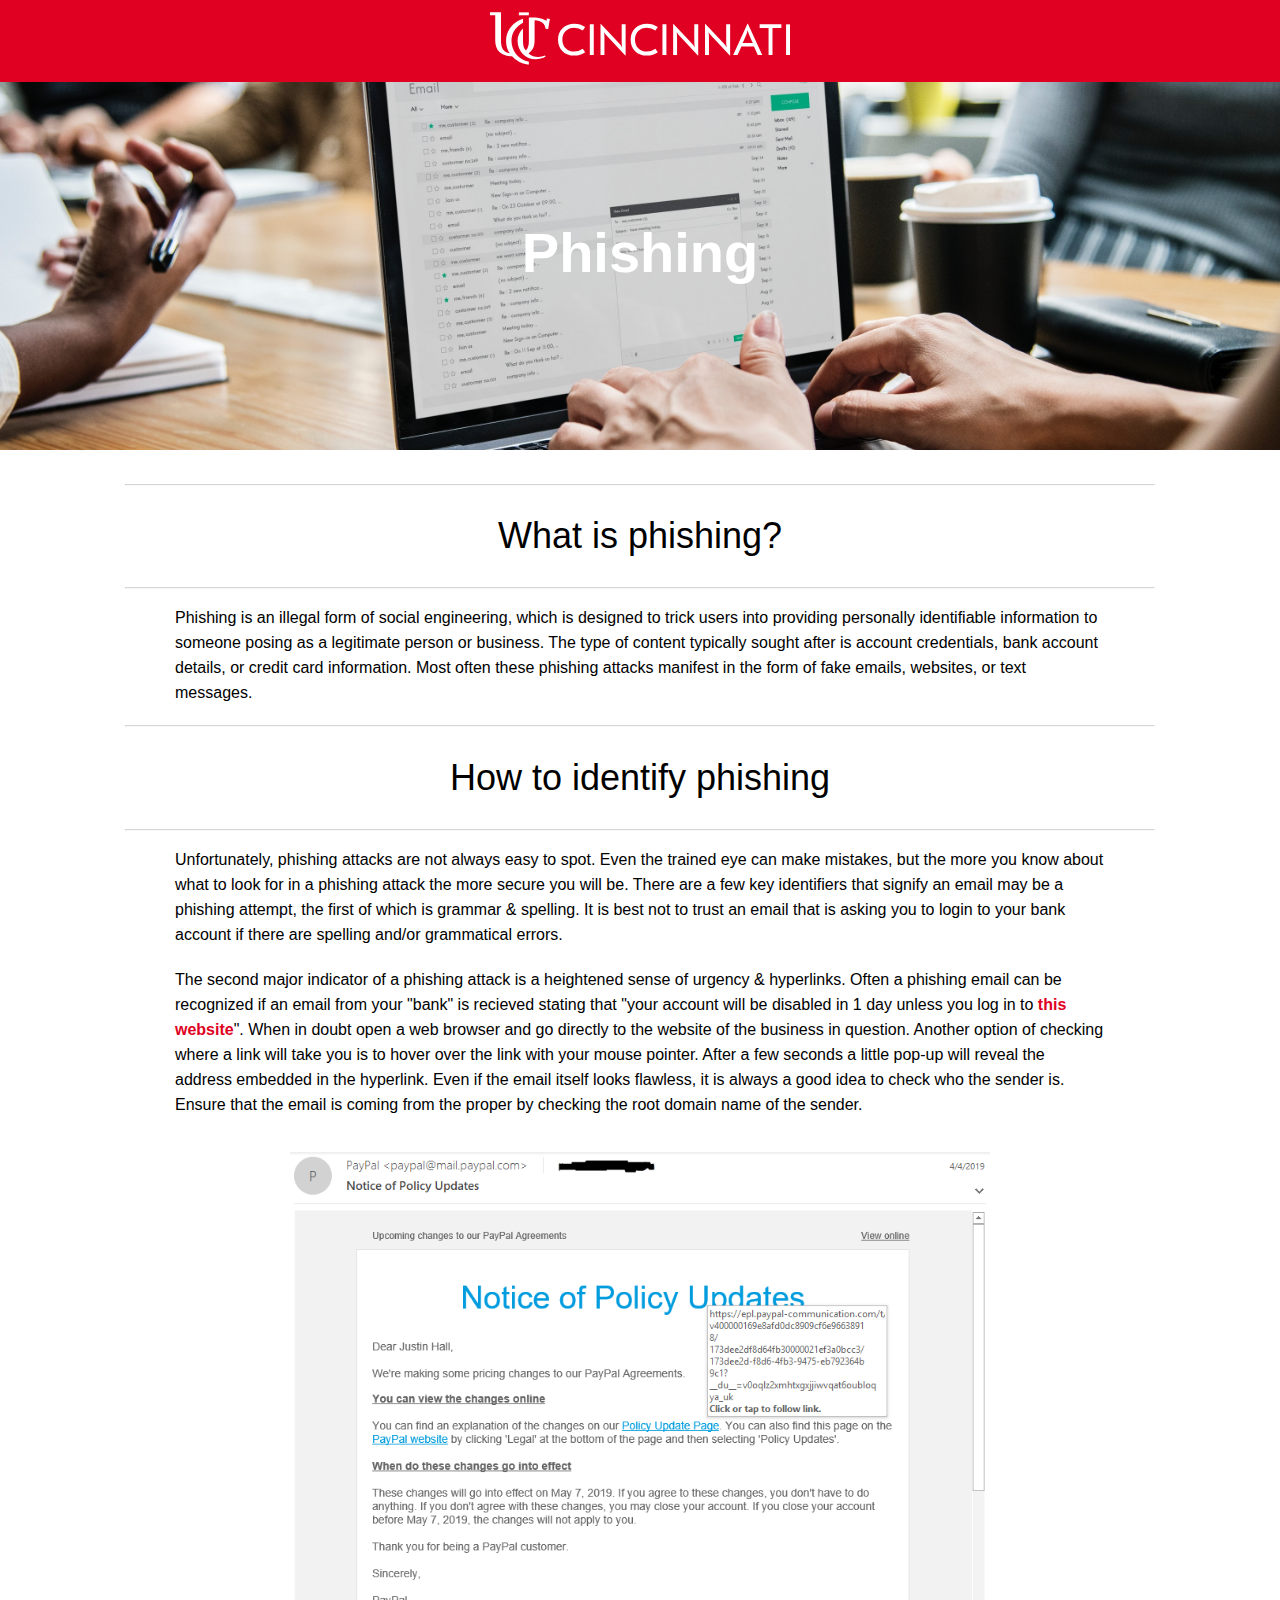
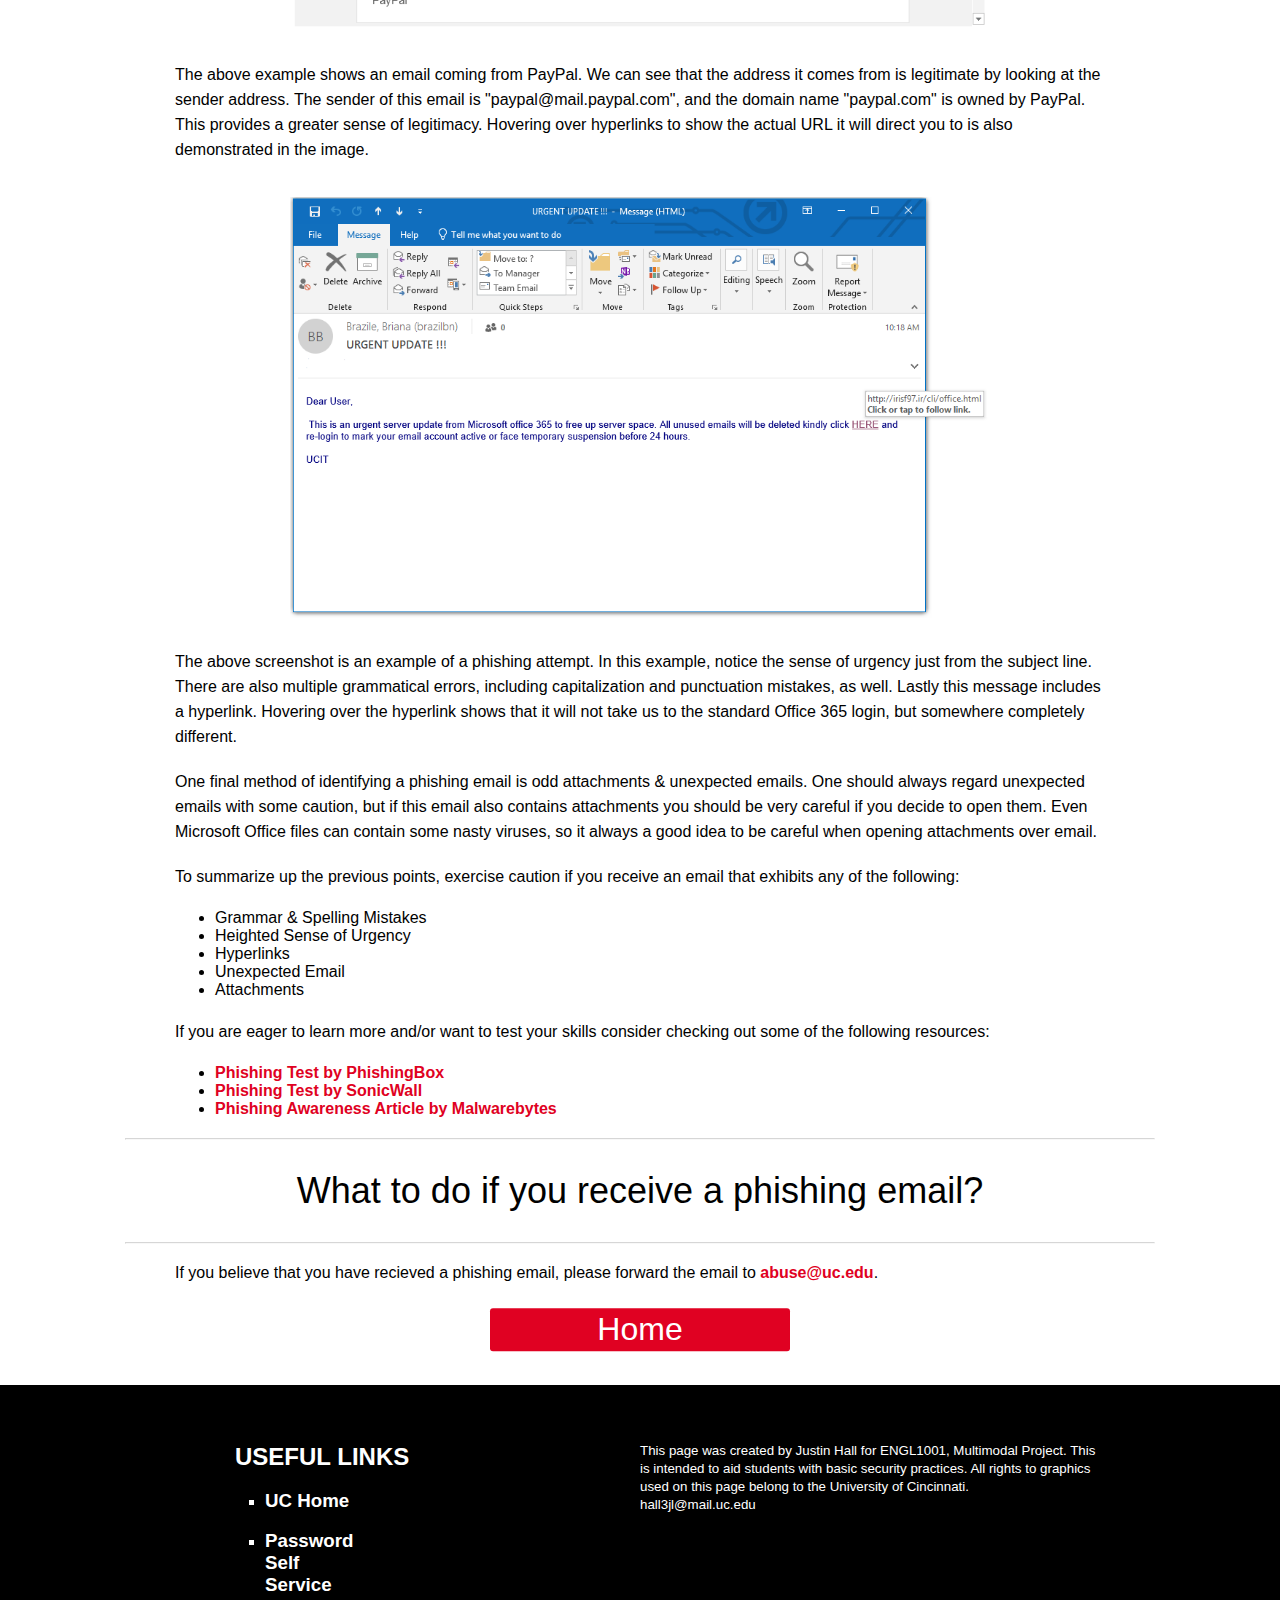
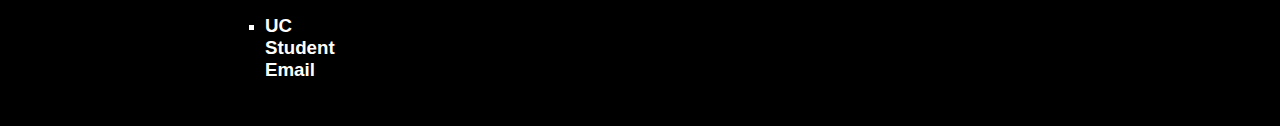
<file: phishing/index.html>
<!DOCTYPE html>
<html lang="en">
<head>
  <meta name="viewport" content="width=device-width, initial-scale=1">
  <title>UC Security Tips - Phishing</title>
  <link rel="stylesheet" href="../css/style.css">
  <link rel="icon" type="image/ico" href="../images/favicon.ico">
  <meta charset="UTF-8">
  <link href="https://fonts.googleapis.com/css?family=Bungee|PT+Sans" rel="stylesheet">
</head>
<body>
  <div class="halfbg" id="halfbgphishing">
    <nav>
      <ul class="nav">
        <li><a href="https://uc.edu"><img src="../images/uc-web-logo-white.svg" alt="University of Cincinnati Logo"></a></li>
      </ul>
    </nav>
    <div id="header2">
      <h1> Phishing </h1>
    </div>
  </div>

  <div class="content guide-content">
    <div class="wrapper2">
      <hr>
      <h2> What is phishing? </h2>
      <hr>
    </div>
      <div class="wrapper">
        <p>Phishing is an illegal form of social engineering, which is designed to trick users into providing personally identifiable information to someone posing as a legitimate person or business. The type of content typically sought after is account credentials, bank account details, or credit card information.  Most often these phishing attacks manifest in the form of fake emails, websites, or text messages.</p>
      </div>
    <div class="wrapper2">
      <hr>
      <h2> How to identify phishing </h2>
      <hr>
    </div>
      <div class="wrapper">
        <p>Unfortunately, phishing attacks are not always easy to spot. Even the trained eye can make mistakes, but the more you know about what to look for in a phishing attack the more secure you will be. There are a few key identifiers that signify an email may be a phishing attempt, the first of which is grammar & spelling. It is best not to trust an email that is asking you to login to your bank account if there are spelling and/or grammatical errors.</p>
        <p>The second major indicator of a phishing attack is a heightened sense of urgency & hyperlinks. Often a phishing email can be recognized if an email from your "bank" is recieved stating that "your account will be disabled in 1 day unless you log in to <a href="#">this website</a>". When in doubt open a web browser and go directly to the website of the business in question. Another option of checking where a link will take you is to hover over the link with your mouse pointer. After a few seconds a little pop-up will reveal the address embedded in the hyperlink. Even if the email itself looks flawless, it is always a good idea to check who the sender is. Ensure that the email is coming from the proper by checking the root domain name of the sender.</p>
        <img src="..\images\legit-paypal.PNG" alt="Legitimate Paypal Email">
        <p>The above example shows an email coming from PayPal. We can see that the address it comes from is legitimate by looking at the sender address. The sender of this email is "paypal@mail.paypal.com", and the domain name "paypal.com" is owned by PayPal. This provides a greater sense of legitimacy. Hovering over hyperlinks to show the actual URL it will direct you to is also demonstrated in the image.</p>
        <img src="..\images\fake-office365.PNG" alt="Common Phishing Example">
        <p>The above screenshot is an example of a phishing attempt. In this example, notice the sense of urgency just from the subject line. There are also multiple grammatical errors, including capitalization and punctuation mistakes, as well. Lastly this message includes a hyperlink. Hovering over the hyperlink shows that it will not take us to the standard Office 365 login, but somewhere completely different.</p>
        <p>One final method of identifying a phishing email is odd attachments & unexpected emails. One should always regard unexpected emails with some caution, but if this email also contains attachments you should be very careful if you decide to open them. Even Microsoft Office files can contain some nasty viruses, so it always a good idea to be careful when opening attachments over email.</p>
        <p>To summarize up the previous points, exercise caution if you receive an email that exhibits any of the following:
            <ul>
                <li>Grammar & Spelling Mistakes</li>
                <li>Heighted Sense of Urgency</li>
                <li>Hyperlinks</li>
                <li>Unexpected Email</li>
                <li>Attachments</li>
            </ul>
        </p>
        <p>If you are eager to learn more and/or want to test your skills consider checking out some of the following resources:
            <ul>
                <li><a href="https://www.phishingbox.com/phishing-test" target="_blank">Phishing Test by PhishingBox</a></li>
                <li><a href="https://www.sonicwall.com/phishing-iq-test-landing/" target="_blank">Phishing Test by SonicWall</a></li>
                <li><a href="https://www.malwarebytes.com/phishing/" target="_blank">Phishing Awareness Article by Malwarebytes</a></li>
            </ul>
        </p>
      </div>
    <div class="wrapper2">
      <hr>
      <h2> What to do if you receive a phishing email? </h2>
      <hr>
    </div>
      <div class="wrapper">
        <p>If you believe that you have recieved a phishing email, please forward the email to <a href="mailto:abuse@uc.edu">abuse@uc.edu</a>.</p>
      </div>

      <div id="home-button" class="buttons">
        <a href="..\index.html"><button>Home</button></a>
      </div>
    </div>

    <footer>
      <div class="wrapper">
        <div class="links">
          <ul>
            <li id="uselink"><h4>Useful Links</h4></li>
            <li><h3><a href="https://uc.edu">UC Home</a></h3></li>
            <li><h3><a href="https://uc.edu/pss">Password Self Service</a></h3></li>
            <li><h3><a href="https://mail.uc.edu">UC Student Email</a></h3></li>
          </ul>
        </div>
        <div id="disclaimer">
            <small>This page was created by Justin Hall for ENGL1001, Multimodal Project. This is intended to aid students with basic security practices. All rights to graphics used on this page belong to the University of Cincinnati.<br> <a href="mailto:hall3jl@mail.uc.edu">hall3jl@mail.uc.edu</a> </small>
        </div>
        <div class="clear"></div>
      </div>
    </footer>
  </body>
</html>
</file>
<file: css/style.css>
body, html {
    height: 100%;
    margin: 0;
    font-family: 'Open Sans', sans-serif;
    color: #000000;
    background-color: #ffffff;
}

* { box-sizing: border-box; }

.clear {
    clear: both;
}

.wrapper {
  margin: 0 auto;
  padding: 0 35px;
  width: 1000px;
}

.wrapper2 {
  margin: 0 auto;
  padding: 0 35px;
  width: 1100px;
}

#bg {
    background-image: url("../images/UC_SigmaSigma.jpg");
    height: 100%;
    background-position: center;
    background-repeat: no-repeat;
    background-size: cover;
    position: relative;
}

.mobilenav {
  display: none;
}

.nav{
    list-style:none;
    margin:0;
    padding:0;
    text-align: center;
    background-color: #E00122;
    margin-bottom: 0px ;
    font-family: 'Open Sans', sans-serif;
    font-size: 115% ;
    font-weight:  400;
    color: #ffffff;
}

.nav img{
  height: 57px;
  width: 300px;
}

.nav li{
    display:inline;
}
.nav a{
    display:inline-block;
    padding:10px;
    text-decoration: none ;
    color: #ffffff;
}

.nav a:hover {
    background-color: #940116;
}

#start-button {
    text-align: center;
    margin: 0 auto ;
    line-height: normal;
    position: absolute;
    top: 85%;
    left: 50%;
    transform: translate(-50%, -50%);
    color: #fff;
}

#start-button a{
  text-decoration: none;
}

#start-button a:hover{
  text-decoration: none;
}

#home-button button{
  margin: 25px auto;
  position: absolute;
  left: 50%;
  transform: translate(-50%, -50%);
}

.buttons button {
    background-color: rgb(224, 1, 34) !important;
    color: #fff !important;
    font-family: 'Roboto', sans-serif !important;
    font-size: 200% !important;
    padding: 0.1em 3em !important;
    border: none !important;
    border-radius: 3px !important;
}

.buttons button:hover {
    background-color: #ad011a !important;
    cursor: pointer !important;
}

h1 {
    font-family: 'Roboto', sans-serif;
    font-size: 350% ;
    text-align: center;
}

h2 {
    font-size: 225% ;
    font-family: 'Roboto', sans-serif;
}

h4 {
    font-size: 24px;
    font-weight: bold;
    text-transform: uppercase;
    margin-bottom: 10px;
}

h5 {
  line-height: 10px;
  display: inline;
}

p {
  line-height: 20px;
  margin-bottom: 20px;
}

#header {
  text-align: center ;
  margin: 0 auto ;
  line-height: normal;
  position: absolute;
  top: 50%;
  left: 50%;
  transform: translate(-50%, -50%);
  color: #fff;
}

.header2 {
  text-align: center;
}

.content {
  background-color: #fff;
  padding-top: 2%;
}

.content h2 {
  text-align: center;
  font-weight: 400;
}

.content h3 {
  text-align: center;
}

.content h4 {
  text-align: center;
  color: #fff;
}

.content hr {
  opacity: 0.4;
}

.content p{
  line-height: 25px;
}

.content button {
    width: 300px;
    float: left;
    margin: 5px;
    text-align: center;
    background-color: #515151;
    padding: 5% 0;
    border: none;
}

.content button:hover {
  background-color: #303030;
  cursor: pointer;
}

.content img {
  padding: 15px 0px;
  height: 175px;
  max-width: 250px;
}

.content a:link {
  color: #E00122 !important;
  font-weight: bold;
  text-decoration: none;
}

.content a:visited {
  color: #E00122 !important;
}

.content a:hover {
  text-decoration: underline;
}

#passwords {
  background-image: url("../images/security-full.jpg");
  background-position: center;
  background-repeat: no-repeat;
  background-size: cover;

  height: auto;
  width: 450px;
  margin: 10px 7.5px;
}

#phishing {
  background-image: url("../images/email.jpg");
  background-position: center;
  background-repeat: no-repeat;

  height: auto;
  width: 450px;
  margin: 10px 7.5px;
}

footer {
  background-color: #000;
  padding: 10px 0;
}

#disclaimer {
  width: 50%;
  margin-top: 46px;
  padding: 0px;
  color: #fff;
  float: left;
}

#disclaimer a {
  text-decoration: none;
  color: #fff;
}

#disclaimer a:hover {
  text-decoration: underline;
}

.links {
  width: 50%;
  float: left;
}

.links h3 {
  text-align: left;
}

.links ul{
  list-style-type: square;
  width: 200px;
  float: left;
  margin-left: 20px;
}

#uselink {
  width: 200px;
  margin-left: 0px;
  list-style-type: none;
  color: white;
}

.links ul li{
  margin: 0 30px;
  color: #fff;
}

.links a:link {
  text-decoration: none;
  color: #fff;
}

.links a:visited {
  text-decoration: none;
  color: #fff;
}

.links a:hover {
  text-decoration: underline;
  color: #fff;
}

.halfbg {
  background-position: center;
  height: 50%;
  width: auto;
  background-size: cover;
  background-repeat: no-repeat;
}

#halfbgpasswords {
  background-image: url("../images/security-full.jpg");
  background-position: 50% 35%;
}

#halfbgphishing {
  background-image: url("../images/email-full.jpg");
  background-position: 50% 35%;
}

.guide-content {
  margin-bottom: 100px;
}

.guide-content a{
  color: #E00122 !important;
  font-weight: bold;
}

.guide-content img {
  display: block;
  margin: 0 auto;
  height: auto;
  width: 100%;
  max-width: 700px;
}

#header2 {
        text-align: center ;
        margin: 0 auto ;
        line-height: normal;
        position: absolute;
        top: 28%;
        left: 50%;
        transform: translate(-50%, -50%);
}

#header2 h1{
  color: #fff;
}

/* Media Query for Small Screens*/
@media only screen and (max-width: 1100px) {
    .wrapper {
      margin: 0;
      padding: 0;
      width: auto;
    }
    .wrapper2 {
      margin: 0;
      padding: 0;
      width: auto;
    }
    .nav img {
      height: auto;
      width: 80%;
    }
    .nav {
      font-weight: normal;
    }
    .content button {
      width: 100%;
      padding-top: 140px;
      text-align: center;
    }
    .content button:hover {
      color: #515151;
    }
    .content button.expand {
      width: 100%;
      margin: 0px;
      padding: 10px 0px;
      border-width: 0.1px 0px;
      border-style: solid;
      border-color: #000;
    }

    #guides button {
      height: 175px;
      width: 100%;
      margin: 0px;
      padding: 10px 0px;
    }

    #disclaimer {
      width: 100%;
      margin: 0;
      display: inline-block;
      float: left;
      text-align: center;
    }
    .links {
      width: 100%;
      margin: 0;
      padding: 0;
      display: block;
      float: left;
    }
    .mobile {
      display: none;
    }
    .guide-content img {
      width: 100%;
      height: auto;
    }
}

@media only screen and (max-width: 420px) {
  #header h1 {
    font-size: 200%
  }
  #header h2 {
    font-size: 150%
  }
}
</file>
